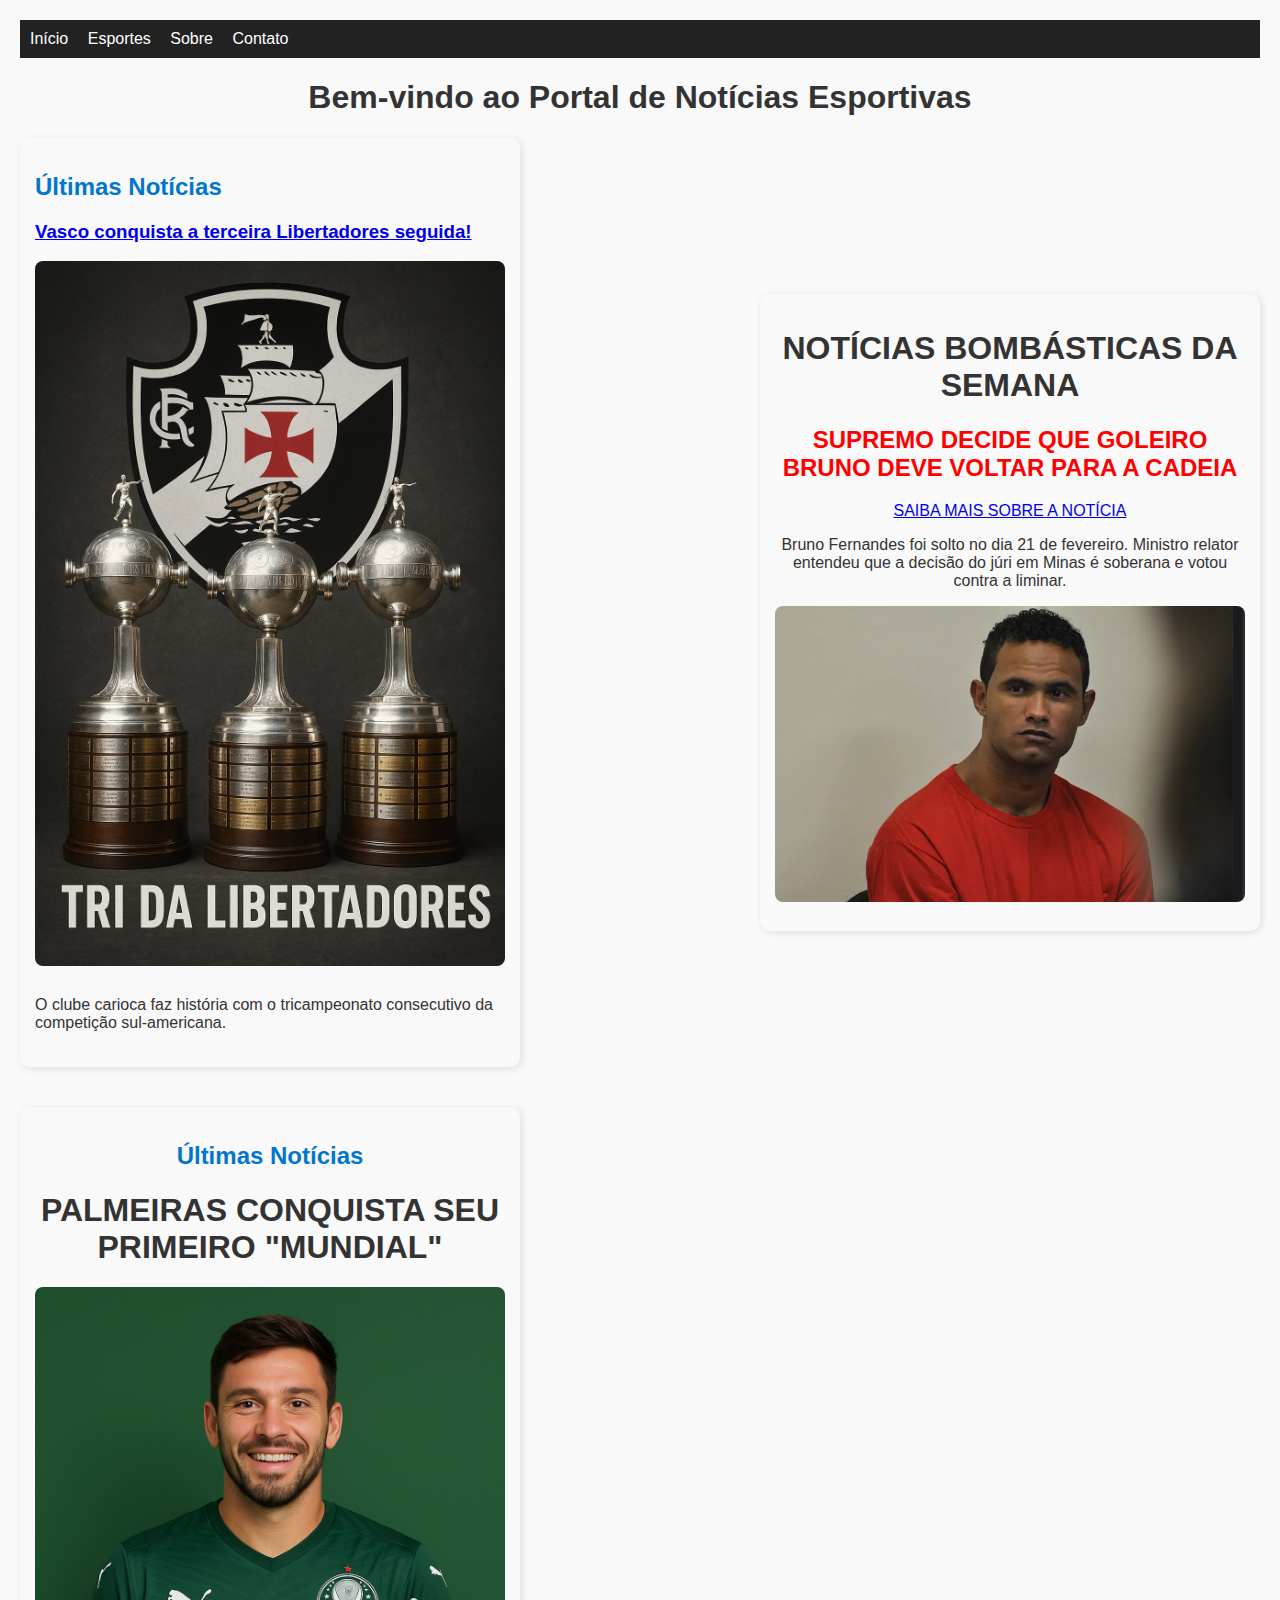
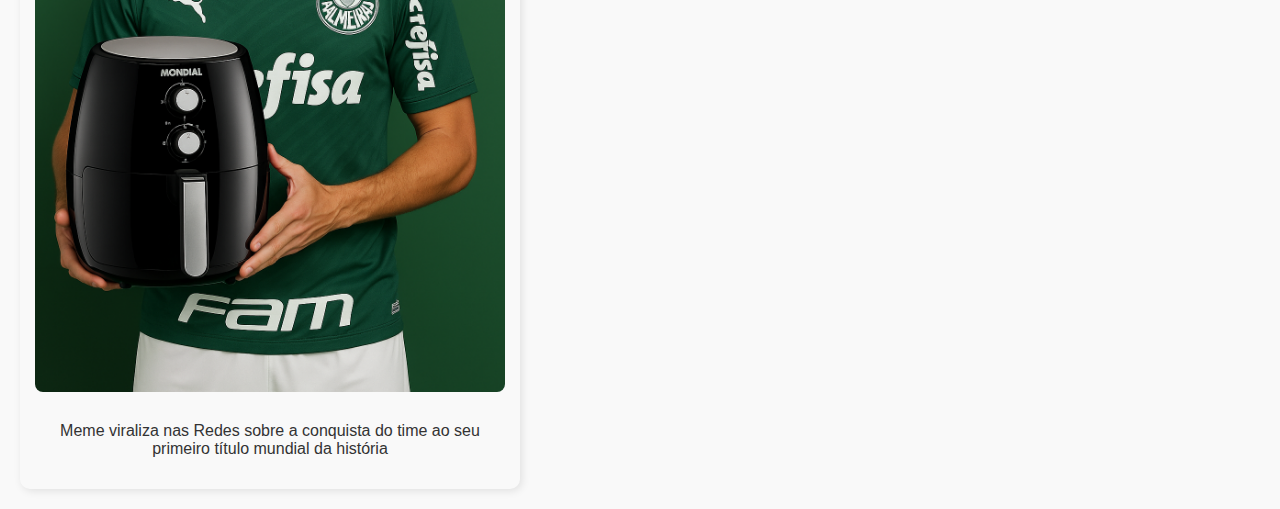
<file: index.html>
<!DOCTYPE html>
<html lang="pt-BR">
<head>
    <meta charset="UTF-8">
    <title>Notícias Esportivas</title>
    <link rel="stylesheet" href="style.css">
</head>
<body>
    <nav>
        <a href="index.html">Início</a>
        <a href="esportes.html">Esportes</a>
        <a href="sobre.html">Sobre</a>
        <a href="contato.html">Contato</a>
    </nav>

    <center><h1>Bem-vindo ao Portal de Notícias Esportivas</h1> </center>
    <section class="noticias">
    <section>
        
       <div class="noticia"><h2>Últimas Notícias</h2>
        <article>
            <h3><a href="vasco-campeao.html">Vasco conquista a terceira Libertadores seguida!</a></h3>
            <img src="ChatGPT Image 25 de abr. de 2025, 14_05_18.png" alt="VASCO CAMPEÃO" "100px" width: "100px">
            <p> O clube carioca faz história com o tricampeonato consecutivo da competição sul-americana.</p>
            
        </article>
           </div> 
    </section>
    <div class="noticia">
        <center><h1 >NOTÍCIAS BOMBÁSTICAS DA SEMANA</h1></center>
        <center><h2 style="color:red ">SUPREMO DECIDE QUE GOLEIRO BRUNO DEVE VOLTAR PARA A CADEIA</h2></center>
            <center><a href="https://g1.globo.com/jornal-nacional/noticia/2017/04/supremo-decide-mandar-o-goleiro-bruno-de-volta-para-cadeia.html">SAIBA MAIS SOBRE A NOTÍCIA</a>
            </center>
                <center><p>Bruno Fernandes foi solto no dia 21 de fevereiro. Ministro relator entendeu que a decisão do júri em Minas é soberana e votou contra a liminar.</p>
    </center>
    
    <img src="Captura de tela de 2025-04-24 23-08-47.png" alt="NOTÍCIA DO BRUNO">
</div>
<div class="noticia">
    <center><h2>Últimas Notícias</h2></center>
    <center><h1>PALMEIRAS CONQUISTA SEU PRIMEIRO "MUNDIAL"</h1></center>
    <img src="ChatGPT Image 25 de abr. de 2025, 21_35_56.png">
    <center><p>Meme viraliza nas Redes sobre a conquista do time ao seu primeiro título mundial da história</p></center>

</div>
    </section>

    
</body>
</html>
</file>
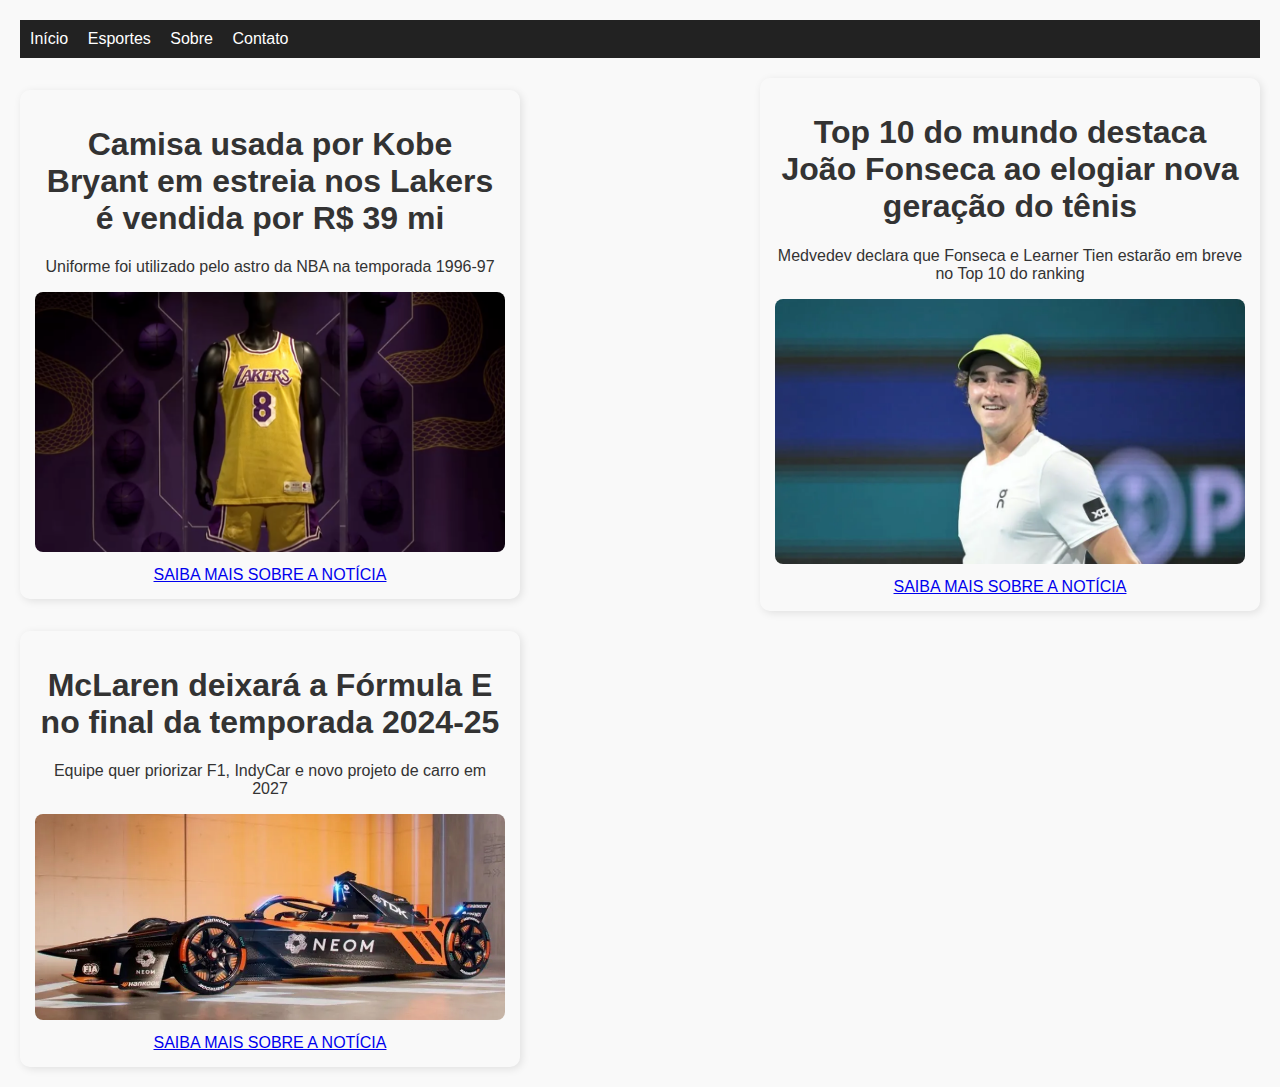
<file: esportes.html>
<!DOCTYPE html>
<html lang="pt-BR">
<head>
    <meta charset="UTF-8">
    <title>Esportes</title>
    <link rel="stylesheet" href="style.css">
</head>
<body>
    <nav>
        <a href="index.html">Início</a>
        <a href="esportes.html">Esportes</a>
        <a href="sobre.html">Sobre</a>
        <a href="contato.html">Contato</a>
    </nav>
    <section class="noticias">
<div class="noticia">
    <center><h1>Camisa usada por Kobe Bryant em estreia nos Lakers é vendida por R$ 39 mi</h1></center>
    <center><p>Uniforme foi utilizado pelo astro da NBA na temporada 1996-97 </p></center>
    
    
    <img src="camisa-kobe-bryant-los-angeles-lakers-e1745581985284.png" alt="kobe">
    <center><a href="https://www.cnnbrasil.com.br/esportes/basquete/camisa-usada-por-kobe-bryant-em-estreia-nos-lakers-e-vendida-por-r-39-mi/"> SAIBA MAIS SOBRE A NOTÍCIA</a></center>
</div>
<div class="noticia">

    <center><h1>Top 10 do mundo destaca João Fonseca ao elogiar nova geração do tênis</h1></center>
        <center><p>Medvedev declara que Fonseca e Learner Tien estarão em breve no Top 10 do ranking</p></center>
<img src="joao-fonseca1-e1745335244384.webp">
<center><a href="https://www.cnnbrasil.com.br/esportes/tenis/top-10-do-mundo-destaca-joao-fonseca-ao-elogiar-nova-geracao-do-tenis/">SAIBA MAIS SOBRE A NOTÍCIA</a>
</center>
</div>
<div class="noticia">

    <center><h1>McLaren deixará a Fórmula E no final da temporada 2024-25</h1></center>
        <center><p>Equipe quer priorizar F1, IndyCar e novo projeto de carro em 2027</p></center>
    <img src="Carro-da-McLaren-na-Formula-E.webp">
    <center><a href="https://www.cnnbrasil.com.br/esportes/automobilismo/mclaren-deixara-a-formula-e-no-final-da-temporada-2024-25/">SAIBA MAIS SOBRE A NOTÍCIA</a>
    </center>





</div>



</section>
  
</body>
</html>
</file>
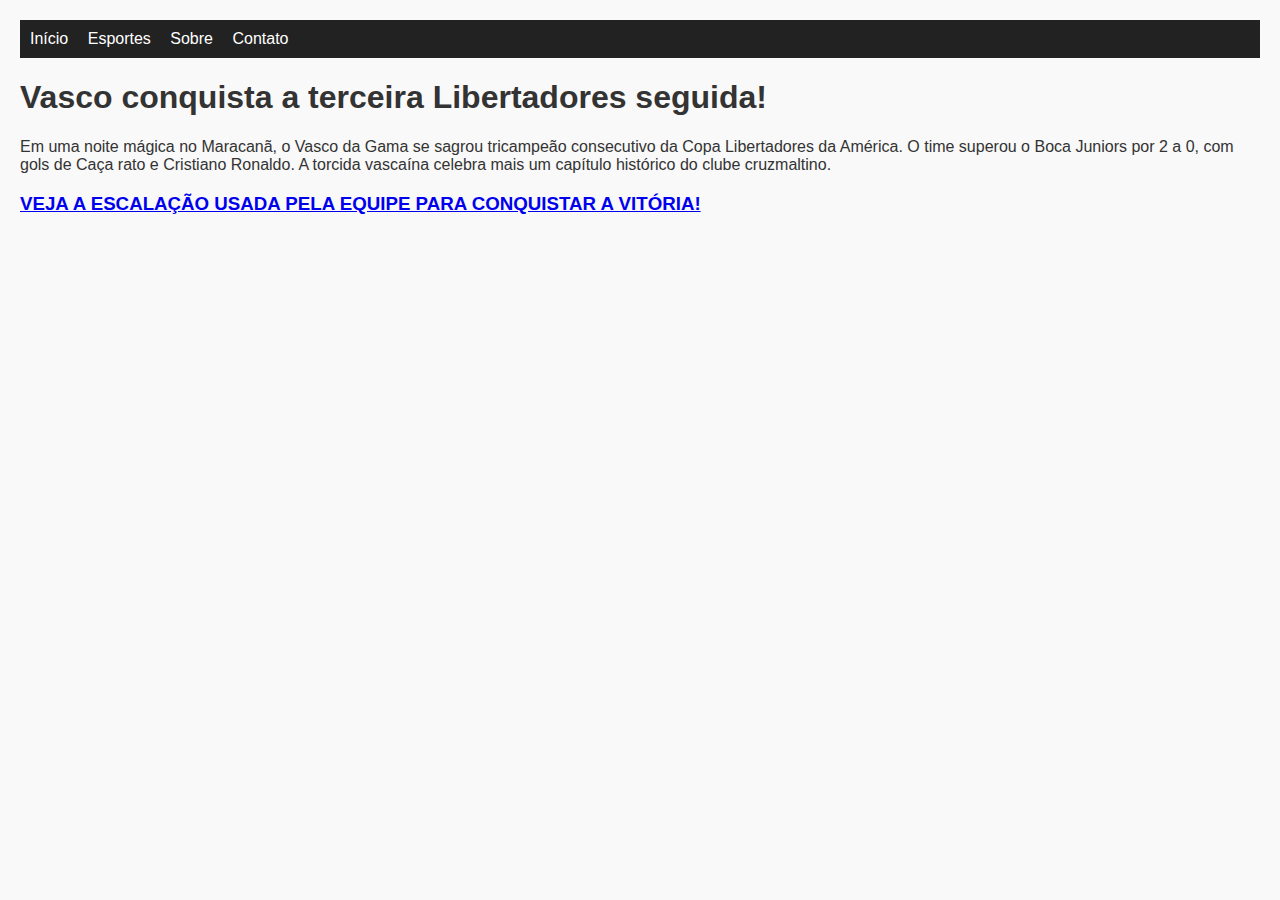
<file: vasco-campeao.html>
<!DOCTYPE html>
<html lang="pt-BR">
<head>
    <meta charset="UTF-8">
    <title>Vasco Tricampeão da Libertadores</title>
    <link rel="stylesheet" href="style.css">
</head>
<body>
    <nav>
        <a href="index.html">Início</a>
        <a href="esportes.html">Esportes</a>
        <a href="sobre.html">Sobre</a>
        <a href="contato.html">Contato</a>
    </nav>

    <h1>Vasco conquista a terceira Libertadores seguida!</h1>
    
    <p>Em uma noite mágica no Maracanã, o Vasco da Gama se sagrou tricampeão consecutivo da Copa Libertadores da América. O time superou o Boca Juniors por 2 a 0, com gols de Caça rato e Cristiano Ronaldo. A torcida vascaína celebra mais um capítulo histórico do clube cruzmaltino.</p>
     <h3><a href="escalacao.html">VEJA A ESCALAÇÃO USADA PELA EQUIPE PARA CONQUISTAR A VITÓRIA!</a></h3>
</body>
    
</html>
</file>
<file: style.css>
body {
    font-family: Arial, sans-serif;
    margin: 20px;
    background-color: #f9f9f9;
    color: #333;
}

nav {
    background-color: #222;
    padding: 10px;
    margin-bottom: 20px;
}

nav a {
    color: white;
    text-decoration: none;
    margin-right: 15px;
}

nav a:hover {
    text-decoration: underline;
}



h2, h3 {
    color: #0077cc;
}

section, article {
    margin-bottom: 20px;
}

form label {
    display: block;
    margin-bottom: 10px;
}

input[type="text"],
input[type="email"],
textarea {
    width: 100%;
    max-width: 400px;
    padding: 8px;
    margin-top: 5px;
    margin-bottom: 15px;
    border: 1px solid #ccc;
    border-radius: 4px;
}

button {
    padding: 8px 16px;
    background-color: #0055aa;
    color: white;
    border: none;
    border-radius: 4px;
    cursor: pointer;
}

button:hover {
    background-color: #003f88;
}
.noticias {
    align-items: center;
    display: flex;
    justify-content: space-between;
    flex-wrap: wrap;
    gap: 20px;
    
}
.noticia {
    padding: 15px;
    border-radius: 10px;
    box-shadow: 2px 2px 8px rgba(0,0,0,0.1);
    width: calc(33% - 20px); /* 3 por linha */
    box-sizing: border-box;
    height: auto;
    width: 500px;
    
}
.noticia img {
    width: 100%;
    height: auto;
    border-radius: 8px;
    margin-bottom: 10px;
}
.noticia a:hover {
    text-decoration: underline;}
</file>
